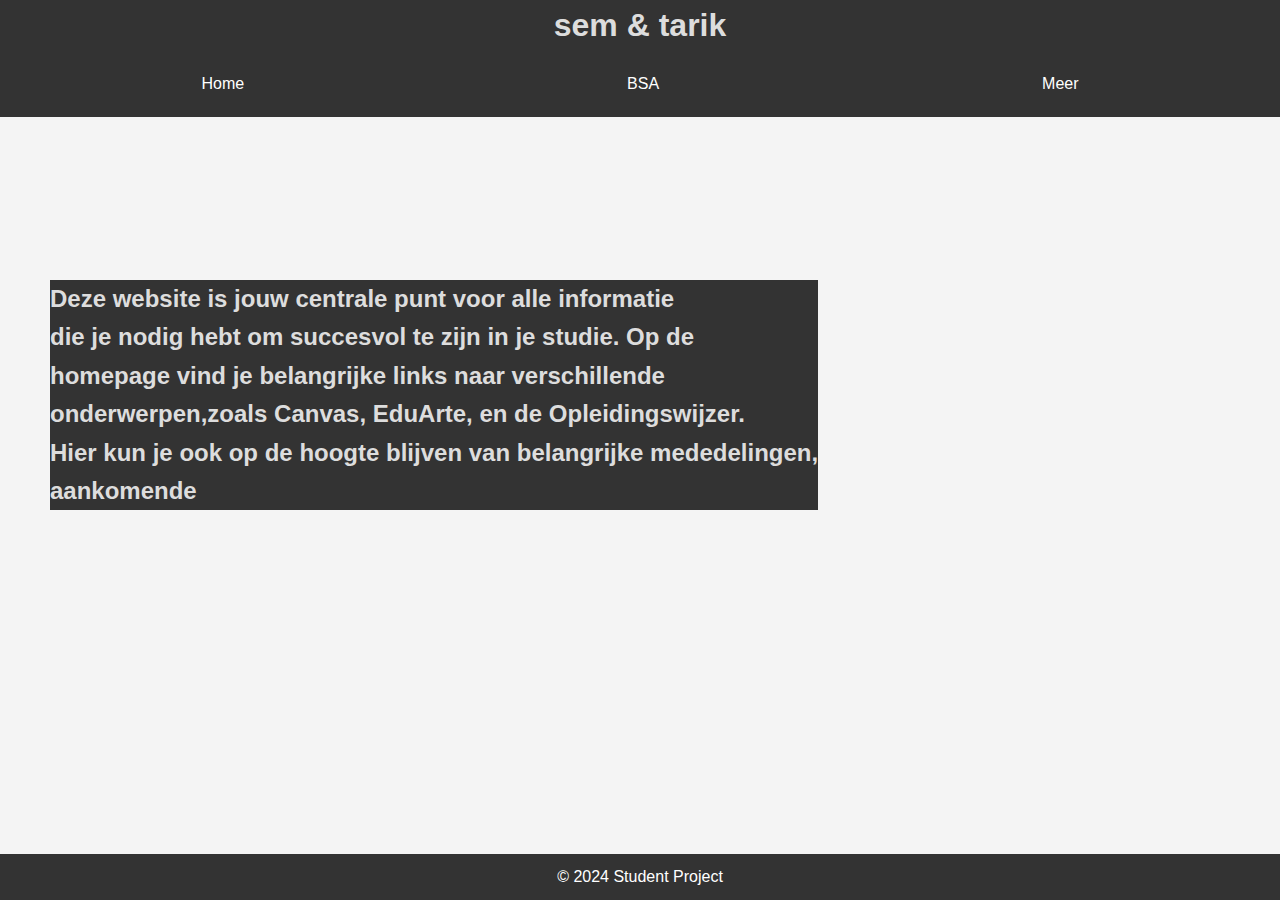
<file: index.html>
<!DOCTYPE html>
<html lang="nl">
<head>
    <meta charset="UTF-8">
    <meta name="viewport" content="width=device-width, initial-scale=1.0">
    <title>Home</title>
    <link rel="stylesheet" href="style.css">
</head>
<body class="index2">
    <header>
        <h1 class="daddy">sem & tarik</h1>
    </header>
    <header>
        <nav>
            <ul class="menu">
                <li><a href="index.html">Home</a></li>
                <li><a href="bsa.html">BSA</a></li>
                <li><a href="#">Meer</a>
                    <ul class="submenu">
                        <li><a href="canvas.html">Canvas</a></li>
                        <li><a href="eduarte.html">EduArte</a></li>
                        <li><a href="opleidingswijzer.html">Opleidingswijzer</a></li>
                        <li><a href="locatiegids.html">Locatiegids</a></li>
                        <li><a href="begeleiding.html">Begeleiding</a></li>
                        <li><a href="software.html">Software</a></li>
                        <li><a href="examenplan.html">Examenplan</a></li>
                        <li><a href="ouderspreekavonden.html">Ouderspreekavonden</a></li>
                        <li><a href="sem.html">sem</a></li>
                        <li><a href="tarik.html">tarik</a></li>
                    </ul>
                </li>
            </ul>
        </nav>
    </header>

    <main>
        <section>
            <h1 class="h1index">Deze website is jouw centrale punt voor alle informatie
                <br>
                die je nodig hebt om succesvol te zijn in je studie. Op de
                <br>
                homepage vind je belangrijke links naar verschillende
                <br>
                onderwerpen,zoals Canvas, EduArte, en de Opleidingswijzer. 
                <br>
                Hier kun je ook op de hoogte blijven van belangrijke mededelingen,
                <br>
                aankomende</h1>
         
        </section>
    </main>

    <footer>
        <p>&copy; 2024 Student Project</p>
    </footer>
</body>
</html>
</file>
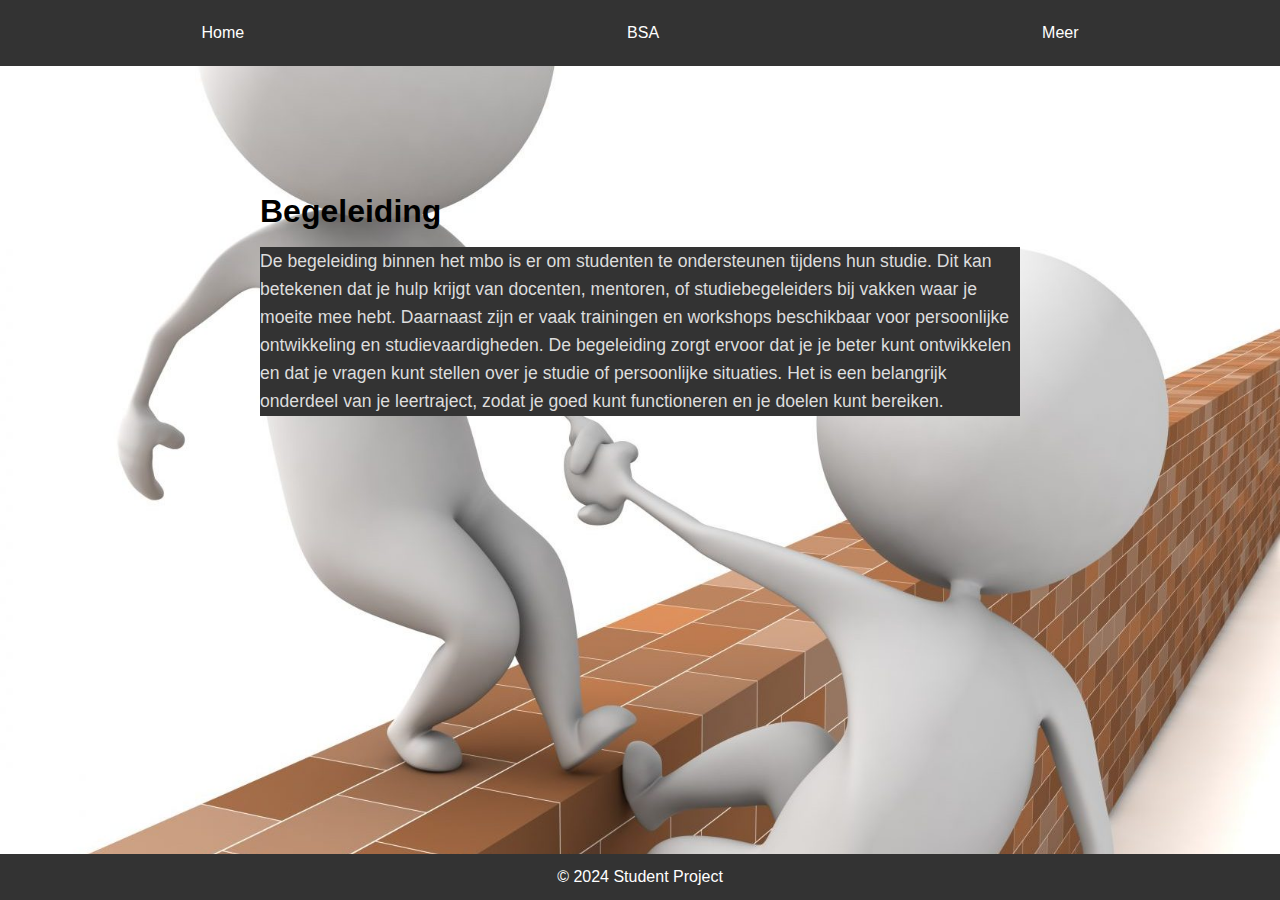
<file: begeleiding.html>
<!DOCTYPE html>
<html lang="nl">

<head>
    <meta charset="UTF-8">
    <meta name="viewport" content="width=device-width, initial-scale=1.0">
    <title>Begeleiding</title>
    <link rel="stylesheet" href="style.css">
</head>

<body class="begeleidingimg">
    <header>
        <nav>
            <ul class="menu">
                <li><a href="index.html">Home</a></li>
                <li><a href="bsa.html">BSA</a></li>
                <li><a href="#">Meer</a>
                    <ul class="submenu">
                        <li><a href="canvas.html">Canvas</a></li>
                        <li><a href="eduarte.html">EduArte</a></li>
                        <li><a href="opleidingswijzer.html">Opleidingswijzer</a></li>
                        <li><a href="locatiegids.html">Locatiegids</a></li>
                        <li><a href="begeleiding.html">Begeleiding</a></li>
                        <li><a href="software.html">Software</a></li>
                        <li><a href="examenplan.html">Examenplan</a></li>
                        <li><a href="ouderspreekavonden.html">Ouderspreekavonden</a></li>
                        <li><a href="tarik.html">tarik</a></li>
                        <li><a href="sem.html">sem</a></li>

                    </ul>
                </li>
            </ul>
        </nav>
    </header>

    <main>
        <section>
            <h1 class="begeleiding">Begeleiding</h1>
            <p class="begeleidingp">De begeleiding binnen het mbo is er om studenten te ondersteunen tijdens hun studie. Dit kan betekenen
                dat je hulp krijgt van docenten, mentoren, of studiebegeleiders bij vakken waar je moeite mee hebt.
                Daarnaast zijn er vaak trainingen en workshops beschikbaar voor persoonlijke ontwikkeling en
                studievaardigheden. De begeleiding zorgt ervoor dat je je beter kunt ontwikkelen en dat je vragen kunt
                stellen over je studie of persoonlijke situaties. Het is een belangrijk onderdeel van je leertraject,
                zodat je goed kunt functioneren en je doelen kunt bereiken.</p>
        </section>
    </main>

    <footer>
        <p>&copy; 2024 Student Project</p>
    </footer>
</body>

</html>
</file>
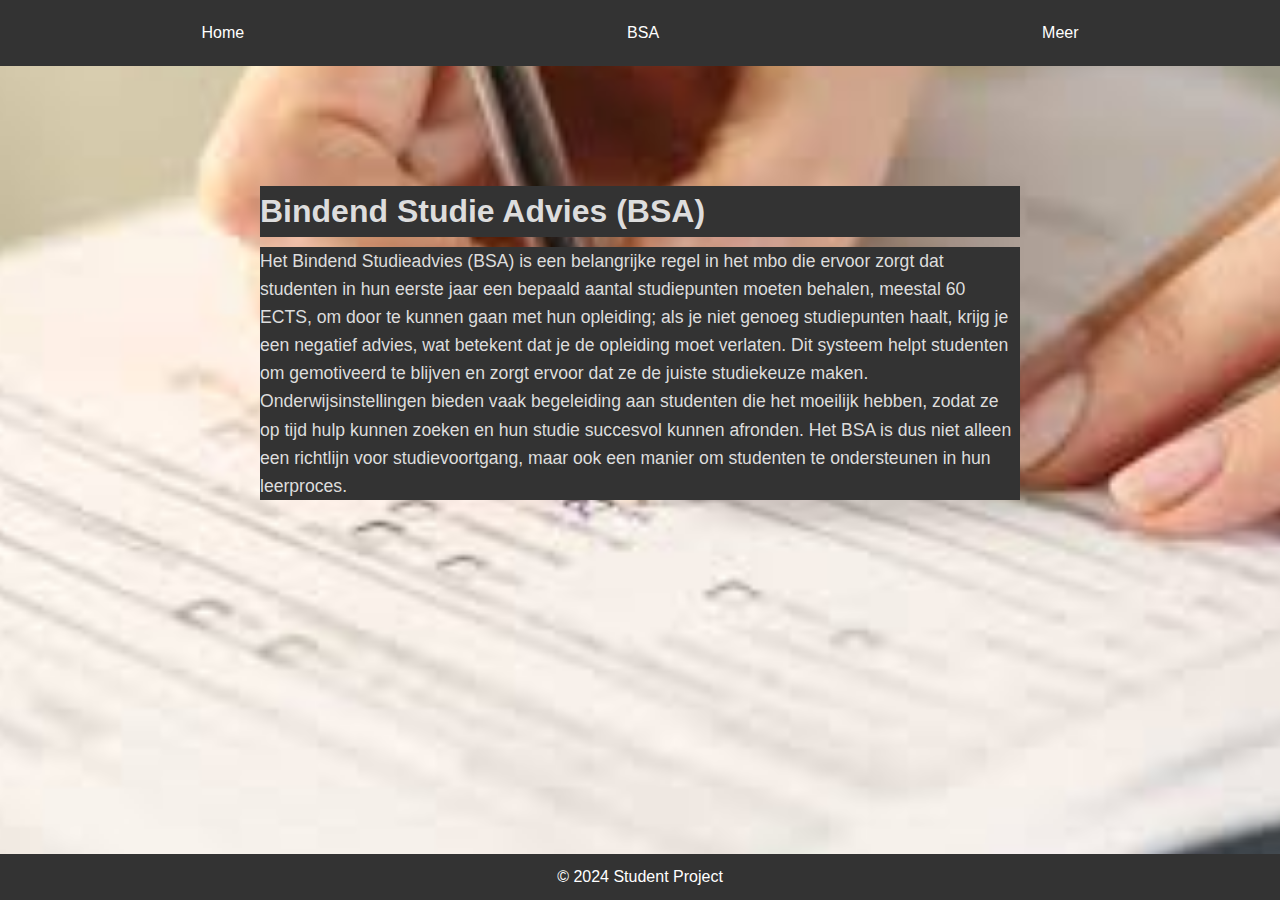
<file: bsa.html>
<!DOCTYPE html>
<html lang="nl">

<head>
    <meta charset="UTF-8">
    <meta name="viewport" content="width=device-width, initial-scale=1.0">
    <title>BSA</title>
    <link rel="stylesheet" href="style.css">
</head>

<body class="bsa2">
    <header>
        <nav>
            <ul class="menu">
                <li><a href="index.html">Home</a></li>
                <li><a href="bsa.html">BSA</a></li>
                <li><a href="#">Meer</a>
                    <ul class="submenu">
                        <li><a href="canvas.html">Canvas</a></li>
                        <li><a href="eduarte.html">EduArte</a></li>
                        <li><a href="opleidingswijzer.html">Opleidingswijzer</a></li>
                        <li><a href="locatiegids.html">Locatiegids</a></li>
                        <li><a href="begeleiding.html">Begeleiding</a></li>
                        <li><a href="software.html">Software</a></li>
                        <li><a href="examenplan.html">Examenplan</a></li>
                        <li><a href="ouderspreekavonden.html">Ouderspreekavonden</a></li>
                        <li><a href="tarik.html">tarik</a></li>
                        <li><a href="sem.html">sem</a></li>

                    </ul>
                </li>
            </ul>
        </nav>
    </header>
    
    <main>
        <section>
            <h1 class="h1bsa">Bindend Studie Advies (BSA)</h1>
            <p class="bastekst">
                Het Bindend Studieadvies (BSA) is een belangrijke regel in het mbo die ervoor zorgt dat studenten in hun
                eerste jaar een bepaald aantal studiepunten moeten behalen, meestal 60 ECTS, om door te kunnen gaan met
                hun opleiding; als je niet genoeg studiepunten haalt, krijg je een negatief advies, wat betekent dat je
                de opleiding moet verlaten. Dit systeem helpt studenten om gemotiveerd te blijven en zorgt ervoor dat ze
                de juiste studiekeuze maken. Onderwijsinstellingen bieden vaak begeleiding aan studenten die het
                moeilijk hebben, zodat ze op tijd hulp kunnen zoeken en hun studie succesvol kunnen afronden. Het BSA is
                dus niet alleen een richtlijn voor studievoortgang, maar ook een manier om studenten te ondersteunen in
                hun leerproces.</p>
        </section>
    </main>

    <footer>
        <p>&copy; 2024 Student Project</p>
    </footer>

</body>

</html>
</file>
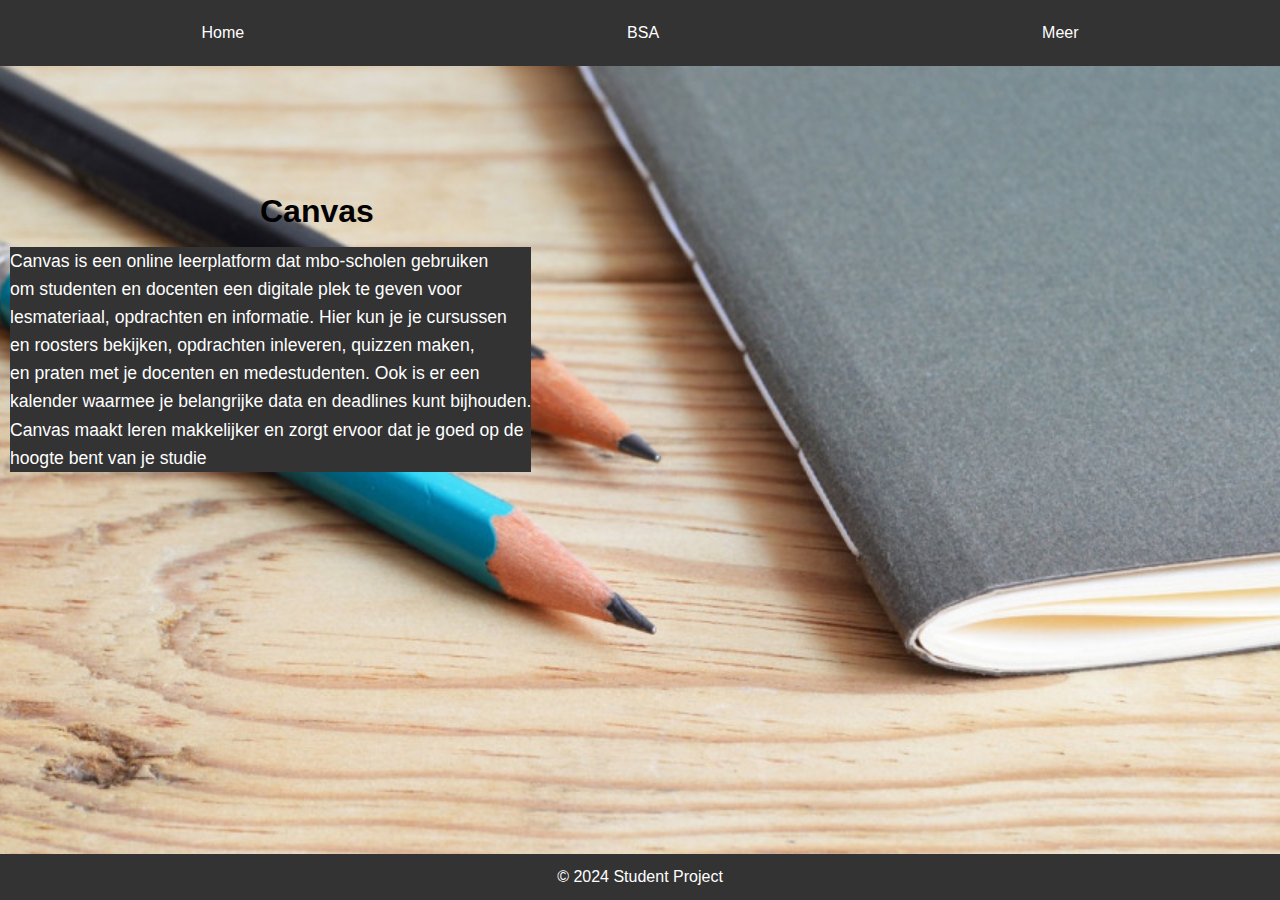
<file: canvas.html>
<!DOCTYPE html>
<html lang="nl">

<head>
    <meta charset="UTF-8">
    <meta name="viewport" content="width=device-width, initial-scale=1.0">
    <title>Canvas</title>
    <link rel="stylesheet" href="style.css">
</head>

<body class="canvasimg">
    <header>
        <nav>
            <ul class="menu">
                <li><a href="index.html">Home</a></li>
                <li><a href="bsa.html">BSA</a></li>
                <li><a href="#">Meer</a>
                    <ul class="submenu">
                        <li><a href="canvas.html">Canvas</a></li>
                        <li><a href="eduarte.html">EduArte</a></li>
                        <li><a href="opleidingswijzer.html">Opleidingswijzer</a></li>
                        <li><a href="locatiegids.html">Locatiegids</a></li>
                        <li><a href="begeleiding.html">Begeleiding</a></li>
                        <li><a href="software.html">Software</a></li>
                        <li><a href="examenplan.html">Examenplan</a></li>
                        <li><a href="ouderspreekavonden.html">Ouderspreekavonden</a></li>
                        <li><a href="tarik.html">tarik</a></li>
                        <li><a href="sem.html">sem</a></li>

                    </ul>
                </li>
            </ul>
        </nav>
    </header>

    <main>
        <section>
            <h1 class="canvas">Canvas</h1>
            <p class="canvas1">Canvas is een online leerplatform dat mbo-scholen gebruiken
                <br>
                om studenten en docenten een digitale plek te
                geven voor
                <br>
                lesmateriaal, opdrachten en informatie. Hier kun je je cursussen 
                <br>
                en roosters bekijken,
                opdrachten inleveren, quizzen maken,
                <br>
                en praten met je docenten en medestudenten. Ook is er een
                <br>
                kalender
                waarmee je belangrijke data en deadlines kunt
                 bijhouden.
                <br>
                Canvas maakt leren makkelijker en zorgt ervoor
                dat je goed op de 
                <br>
                hoogte bent van je studie</p>
        </section>
    </main>

    <footer>
        <p>&copy; 2024 Student Project</p>
    </footer>
</body>

</html>
</file>
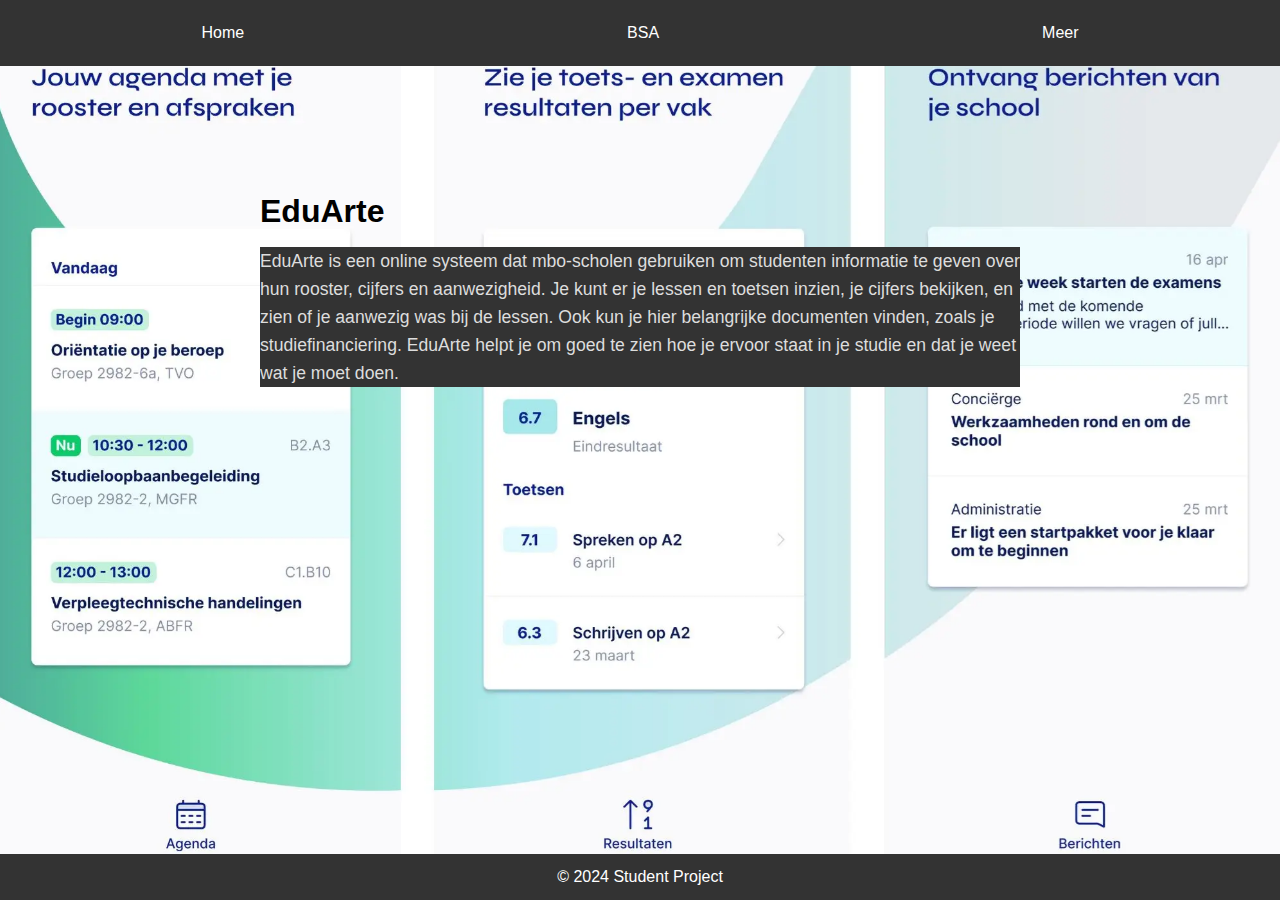
<file: eduarte.html>
<!DOCTYPE html>
<html lang="nl">

<head>
    <meta charset="UTF-8">
    <meta name="viewport" content="width=device-width, initial-scale=1.0">
    <title>EduArte</title>
    <link rel="stylesheet" href="style.css">
</head>

<body class="eduarteimg">
    <header>
        <nav>
            <ul class="menu">
                <li><a href="index.html">Home</a></li>
                <li><a href="bsa.html">BSA</a></li>
                <li><a href="#">Meer</a>
                    <ul class="submenu">
                        <li><a href="canvas.html">Canvas</a></li>
                        <li><a href="eduarte.html">EduArte</a></li>
                        <li><a href="opleidingswijzer.html">Opleidingswijzer</a></li>
                        <li><a href="locatiegids.html">Locatiegids</a></li>
                        <li><a href="begeleiding.html">Begeleiding</a></li>
                        <li><a href="software.html">Software</a></li>
                        <li><a href="examenplan.html">Examenplan</a></li>
                        <li><a href="ouderspreekavonden.html">Ouderspreekavonden</a></li>
                        <li><a href="tarik.html">tarik</a></li>
                        <li><a href="sem.html">sem</a></li>

                    </ul>
                </li>
            </ul>
        </nav>
    </header>

    <main>
        <section>
            <h1 class="eduarte">EduArte</h1>
            <p class="eduartep">EduArte is een online systeem dat mbo-scholen gebruiken om studenten informatie te geven over hun
                rooster, cijfers en aanwezigheid. Je kunt er je lessen en toetsen inzien, je cijfers bekijken, en zien
                of je aanwezig was bij de lessen. Ook kun je hier belangrijke documenten vinden, zoals je
                studiefinanciering. EduArte helpt je om goed te zien hoe je ervoor staat in je studie en dat je weet wat
                je moet doen.</p>
        </section>
    </main>

    <footer>
        <p>&copy; 2024 Student Project</p>
    </footer>

</body>

</html>
</file>
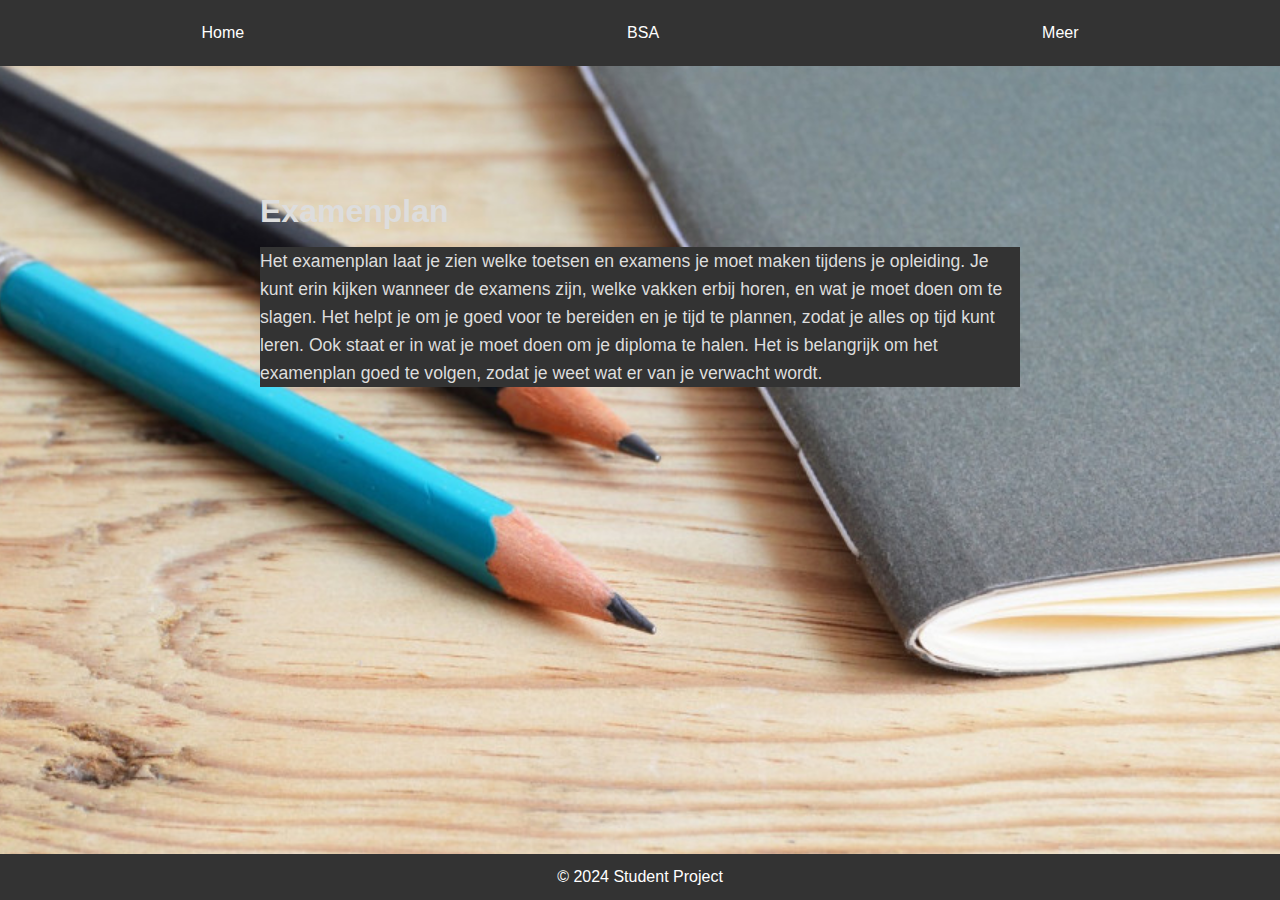
<file: examenplan.html>
<!DOCTYPE html>
<html lang="nl">

<head>
    <meta charset="UTF-8">
    <meta name="viewport" content="width=device-width, initial-scale=1.0">
    <title>Examenplan</title>
    <link rel="stylesheet" href="style.css">
</head>

<body class="examenimg">
    <header>
        <nav>
            <ul class="menu">
                <li><a href="index.html">Home</a></li>
                <li><a href="bsa.html">BSA</a></li>
                <li><a href="#">Meer</a>
                    <ul class="submenu">
                        <li><a href="canvas.html">Canvas</a></li>
                        <li><a href="eduarte.html">EduArte</a></li>
                        <li><a href="opleidingswijzer.html">Opleidingswijzer</a></li>
                        <li><a href="locatiegids.html">Locatiegids</a></li>
                        <li><a href="begeleiding.html">Begeleiding</a></li>
                        <li><a href="software.html">Software</a></li>
                        <li><a href="examenplan.html">Examenplan</a></li>
                        <li><a href="ouderspreekavonden.html">Ouderspreekavonden</a></li>
                        <li><a href="tarik.html">tarik</a></li>
                        <li><a href="sem.html">sem</a></li>

                    </ul>
                </li>
            </ul>
        </nav>
    </header>

    <main>
        <section>
            <h1 class="examenplan">Examenplan</h1>
            <p class="examenp">Het examenplan laat je zien welke toetsen en examens je moet maken tijdens je opleiding. Je kunt erin
                kijken wanneer de examens zijn, welke vakken erbij horen, en wat je moet doen om te slagen. Het helpt je
                om je goed voor te bereiden en je tijd te plannen, zodat je alles op tijd kunt leren. Ook staat er in
                wat je moet doen om je diploma te halen. Het is belangrijk om het examenplan goed te volgen, zodat je
                weet wat er van je verwacht wordt.</p>
        </section>
    </main>

    <footer>
        <p>&copy; 2024 Student Project</p>
    </footer>
</body>

</html
</file>
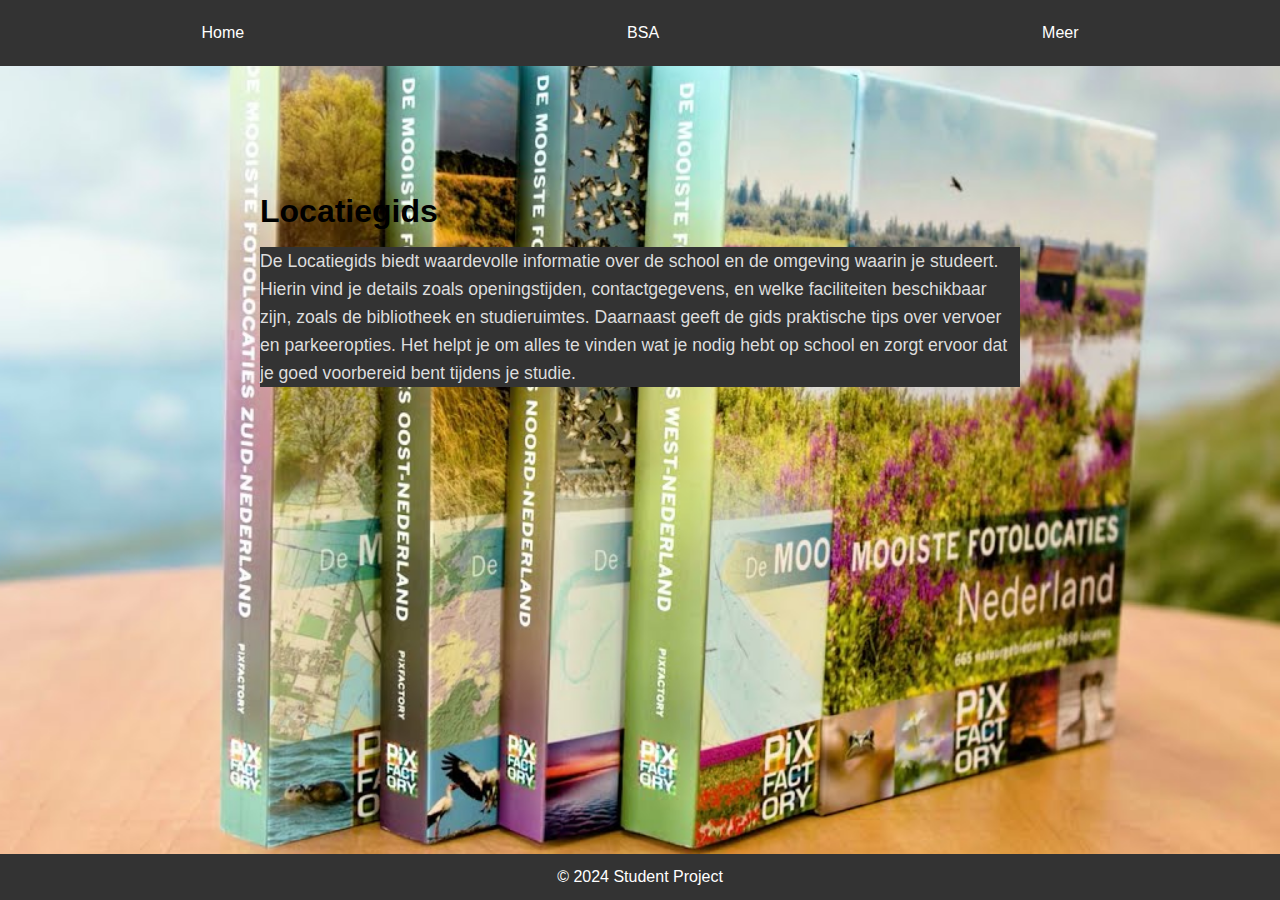
<file: locatiegids.html>
<!DOCTYPE html>
<html lang="nl">
<head>
    <meta charset="UTF-8">
    <meta name="viewport" content="width=device-width, initial-scale=1.0">
    <title>Locatiegids</title>
    <link rel="stylesheet" href="style.css">
</head>
<body class="gidsimg">
    <header>
        <nav>
            <ul class="menu">
                <li><a href="index.html">Home</a></li>
                <li><a href="bsa.html">BSA</a></li>
                <li><a href="#">Meer</a>
                    <ul class="submenu">
                        <li><a href="canvas.html">Canvas</a></li>
                        <li><a href="eduarte.html">EduArte</a></li>
                        <li><a href="opleidingswijzer.html">Opleidingswijzer</a></li>
                        <li><a href="locatiegids.html">Locatiegids</a></li>
                        <li><a href="begeleiding.html">Begeleiding</a></li>
                        <li><a href="software.html">Software</a></li>
                        <li><a href="examenplan.html">Examenplan</a></li>
                        <li><a href="ouderspreekavonden.html">Ouderspreekavonden</a></li>
                        <li><a href="tarik.html">tarik</a></li>
                        <li><a href="sem.html">sem</a></li>

                    </ul>
                </li>
            </ul>
        </nav>
    </header>

    <main>
        <section>
            <h1 class="locatiegids">Locatiegids</h1>
            <p class="gidsp">De Locatiegids biedt waardevolle informatie over de school en de omgeving waarin je studeert. Hierin vind je details zoals openingstijden, contactgegevens, en welke faciliteiten beschikbaar zijn, zoals de bibliotheek en studieruimtes. Daarnaast geeft de gids praktische tips over vervoer en parkeeropties. Het helpt je om alles te vinden wat je nodig hebt op school en zorgt ervoor dat je goed voorbereid bent tijdens je studie.






            </p>
        </section>
    </main>

    <footer>
        <p>&copy; 2024 Student Project</p>
    </footer>
</body>
</html>
</file>
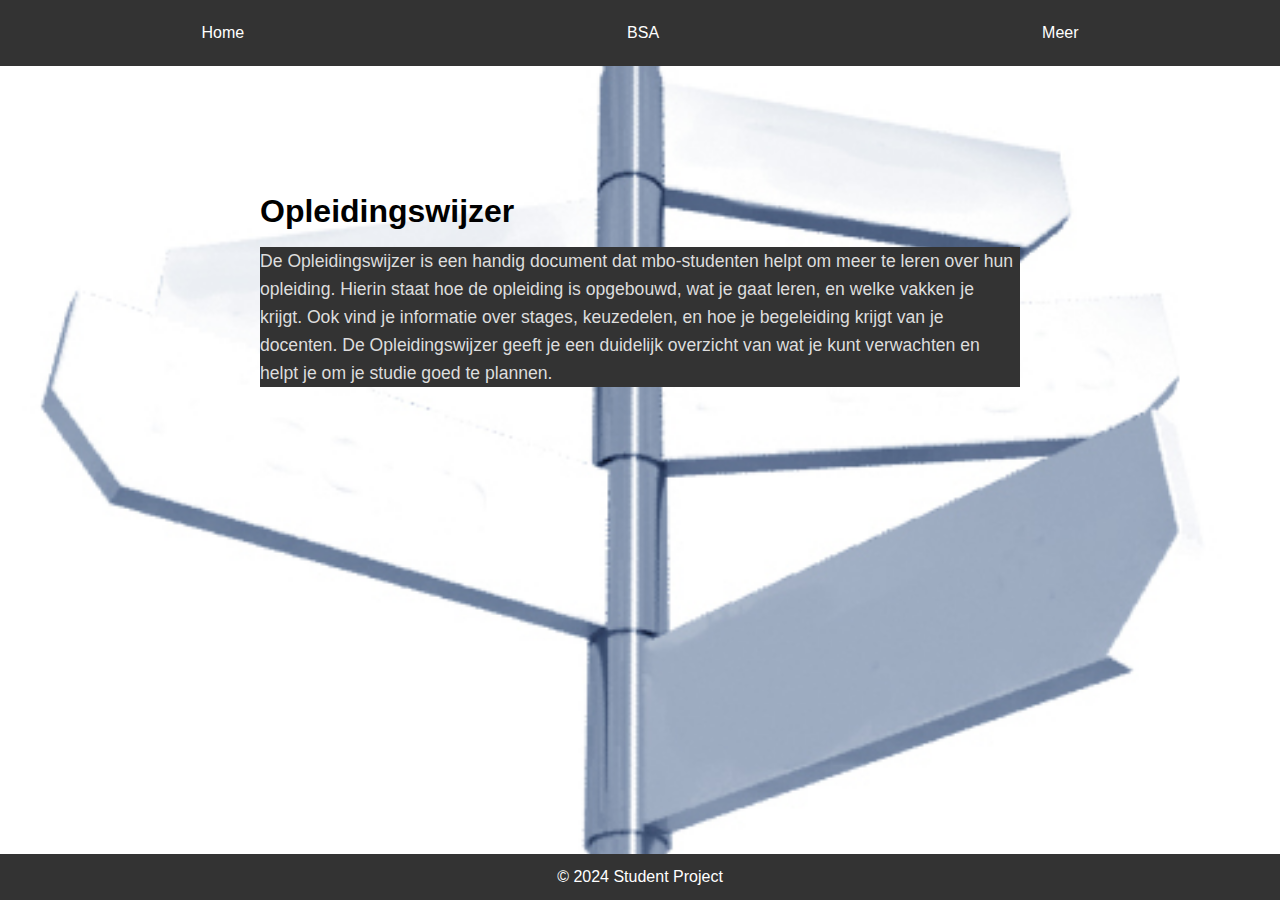
<file: opleidingswijzer.html>
<!DOCTYPE html>
<html lang="nl">

<head>
    <meta charset="UTF-8">
    <meta name="viewport" content="width=device-width, initial-scale=1.0">
    <title>Opleidingswijzer</title>
    <link rel="stylesheet" href="style.css">
</head>

<body class="wijzerimg">
    <header>
        <nav>
            <ul class="menu">
                <li><a href="index.html">Home</a></li>
                <li><a href="bsa.html">BSA</a></li>
                <li><a href="#">Meer</a>
                    <ul class="submenu">
                        <li><a href="canvas.html">Canvas</a></li>
                        <li><a href="eduarte.html">EduArte</a></li>
                        <li><a href="opleidingswijzer.html">Opleidingswijzer</a></li>
                        <li><a href="locatiegids.html">Locatiegids</a></li>
                        <li><a href="begeleiding.html">Begeleiding</a></li>
                        <li><a href="software.html">Software</a></li>
                        <li><a href="examenplan.html">Examenplan</a></li>
                        <li><a href="ouderspreekavonden.html">Ouderspreekavonden</a></li>
                        <li><a href="tarik.html">tarik</a></li>
                        <li><a href="sem.html">sem</a></li>

                    </ul>
                </li>
            </ul>
        </nav>
    </header>

    <main>
        <section>
            <h1 class="opleidingswijzer">Opleidingswijzer</h1>
            <p class="wijzerp">De Opleidingswijzer is een handig document dat mbo-studenten helpt om meer te leren over hun opleiding.
                Hierin staat hoe de opleiding is opgebouwd, wat je gaat leren, en welke vakken je krijgt. Ook vind je
                informatie over stages, keuzedelen, en hoe je begeleiding krijgt van je docenten. De Opleidingswijzer
                geeft je een duidelijk overzicht van wat je kunt verwachten en helpt je om je studie goed te plannen.
            </p>
        </section>
    </main>

    <footer>
        <p>&copy; 2024 Student Project</p>
    </footer>

</body>

</html>
</file>
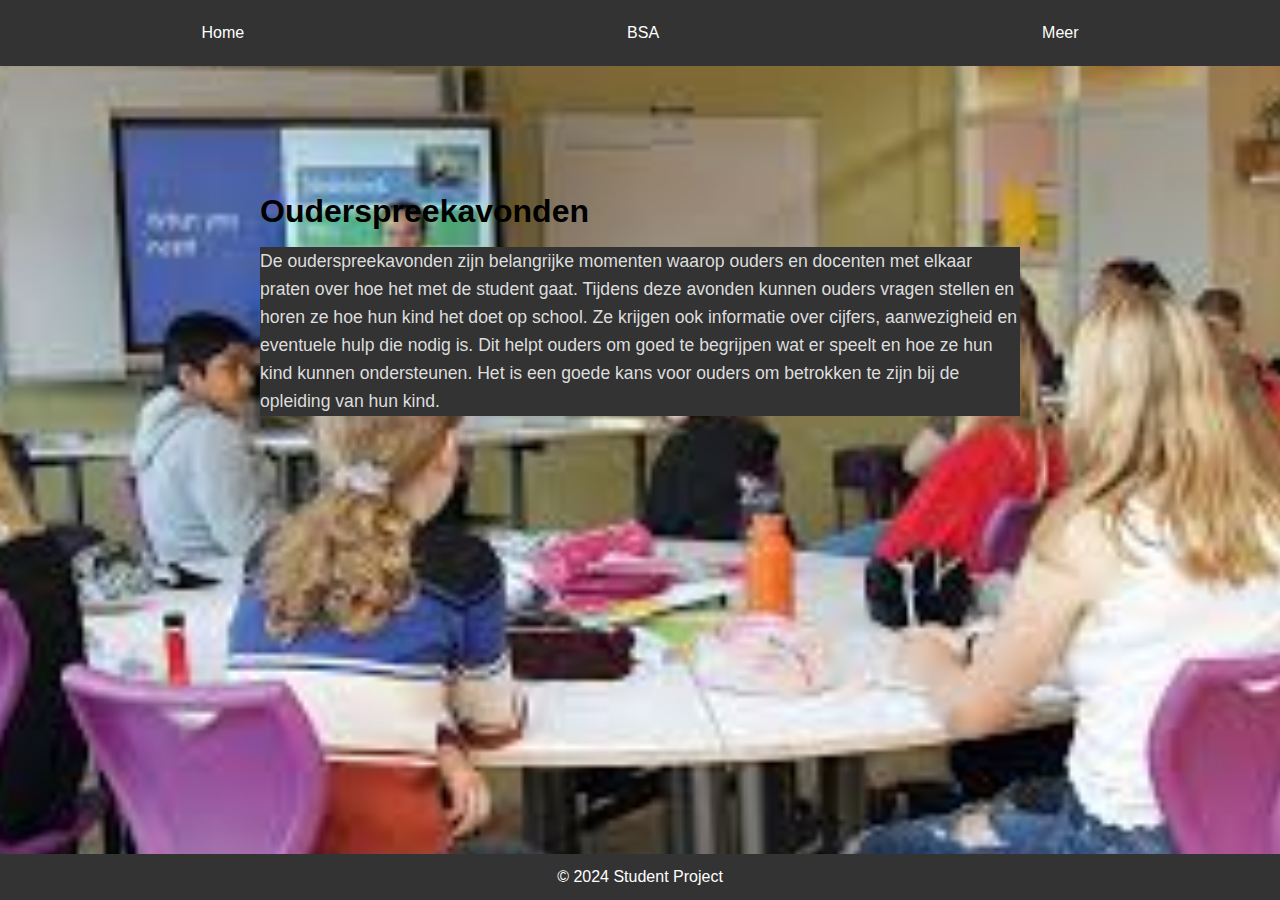
<file: ouderspreekavonden.html>
<!DOCTYPE html>
<html lang="nl">

<head>
    <meta charset="UTF-8">
    <meta name="viewport" content="width=device-width, initial-scale=1.0">
    <title>Ouderspreekavonden</title>
    <link rel="stylesheet" href="style.css">
</head>

<body class="ouder">
    <header>
        <nav>
            <ul class="menu">
                <li><a href="index.html">Home</a></li>
                <li><a href="bsa.html">BSA</a></li>
                <li><a href="#">Meer</a>
                    <ul class="submenu">
                        <li><a href="canvas.html">Canvas</a></li>
                        <li><a href="eduarte.html">EduArte</a></li>
                        <li><a href="opleidingswijzer.html">Opleidingswijzer</a></li>
                        <li><a href="locatiegids.html">Locatiegids</a></li>
                        <li><a href="begeleiding.html">Begeleiding</a></li>
                        <li><a href="software.html">Software</a></li>
                        <li><a href="examenplan.html">Examenplan</a></li>
                        <li><a href="ouderspreekavonden.html">Ouderspreekavonden</a></li>
                        <li><a href="tarik.html">tarik</a></li>
                        <li><a href="sem.html">sem</a></li>

                    </ul>
                </li>
            </ul>
        </nav>
    </header>

    <main>
        <section>
            <h1 class="ouderspreekavonden">Ouderspreekavonden</h1>
            <p class="ouders">De ouderspreekavonden zijn belangrijke momenten waarop ouders en docenten met elkaar praten over hoe het
                met de student gaat. Tijdens deze avonden kunnen ouders vragen stellen en horen ze hoe hun kind het doet
                op school. Ze krijgen ook informatie over cijfers, aanwezigheid en eventuele hulp die nodig is. Dit
                helpt ouders om goed te begrijpen wat er speelt en hoe ze hun kind kunnen ondersteunen. Het is een goede
                kans voor ouders om betrokken te zijn bij de opleiding van hun kind.</p>
        </section>
    </main>

    <footer>
        <p>&copy; 2024 Student Project</p>
    </footer>
</body>

</html>
</file>
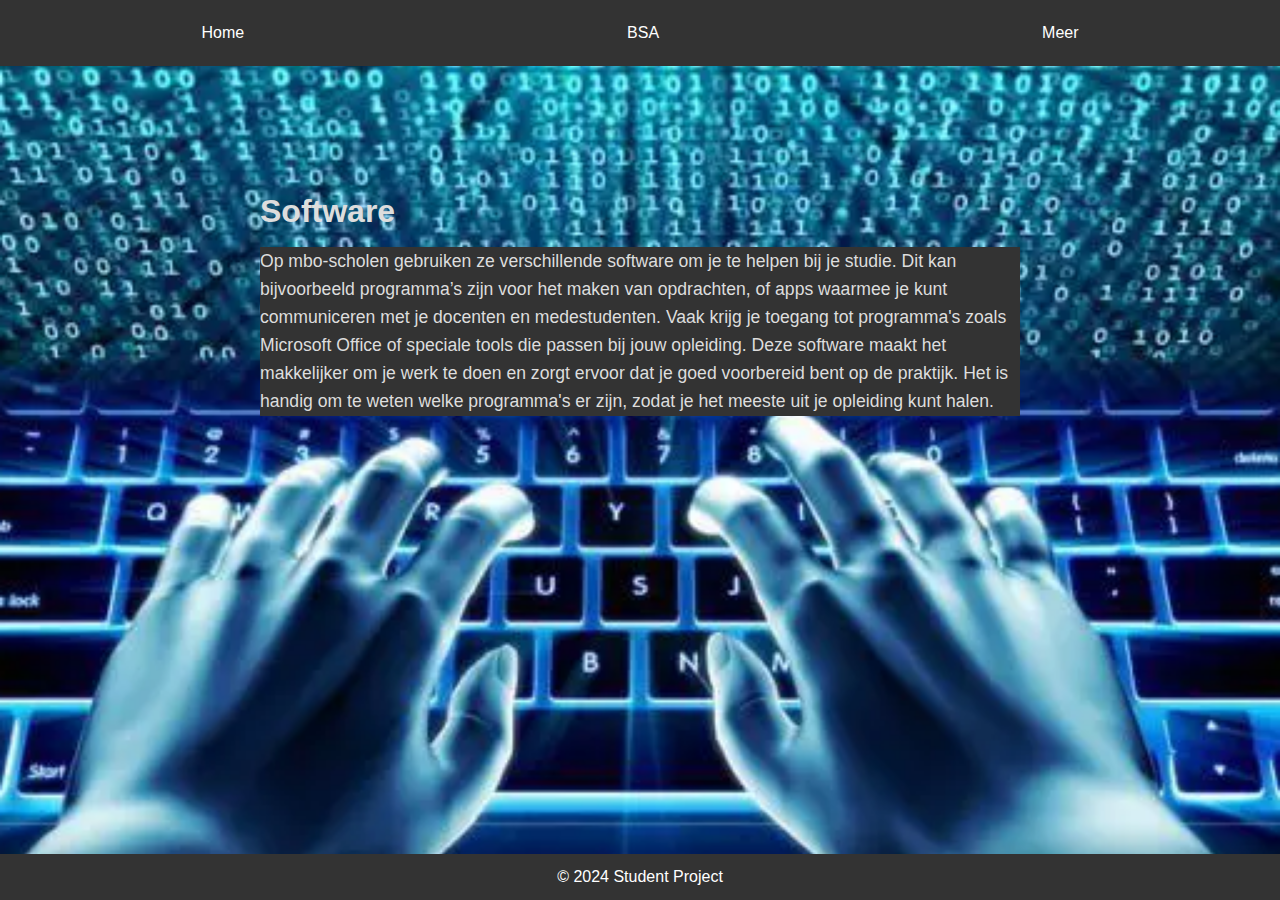
<file: software.html>
<!DOCTYPE html>
<html lang="nl">

<head>
    <meta charset="UTF-8">
    <meta name="viewport" content="width=device-width, initial-scale=1.0">
    <title>Software</title>
    <link rel="stylesheet" href="style.css">
</head>

<body class="softwareimg">
    <header>
        <nav>
            <ul class="menu">
                <li><a href="index.html">Home</a></li>
                <li><a href="bsa.html">BSA</a></li>
                <li><a href="#">Meer</a>
                    <ul class="submenu">
                        <li><a href="canvas.html">Canvas</a></li>
                        <li><a href="eduarte.html">EduArte</a></li>
                        <li><a href="opleidingswijzer.html">Opleidingswijzer</a></li>
                        <li><a href="locatiegids.html">Locatiegids</a></li>
                        <li><a href="begeleiding.html">Begeleiding</a></li>
                        <li><a href="software.html">Software</a></li>
                        <li><a href="examenplan.html">Examenplan</a></li>
                        <li><a href="ouderspreekavonden.html">Ouderspreekavonden</a></li>
                        <li><a href="tarik.html">tarik</a></li>
                        <li><a href="sem.html">sem</a></li>

                    </ul>
                </li>
            </ul>
        </nav>
    </header>

    <main>
        <section>
            <h1 class="software">Software</h1>
            <p class="softwarep">Op mbo-scholen gebruiken ze verschillende software om je te helpen bij je studie. Dit kan bijvoorbeeld
                programma’s zijn voor het maken van opdrachten, of apps waarmee je kunt communiceren met je docenten en
                medestudenten. Vaak krijg je toegang tot programma's zoals Microsoft Office of speciale tools die passen
                bij jouw opleiding. Deze software maakt het makkelijker om je werk te doen en zorgt ervoor dat je goed
                voorbereid bent op de praktijk. Het is handig om te weten welke programma's er zijn, zodat je het meeste
                uit je opleiding kunt halen.</p>
        </section>
    </main>

    <footer>
        <p>&copy; 2024 Student Project</p>
    </footer>
</body>

</html>
</file>
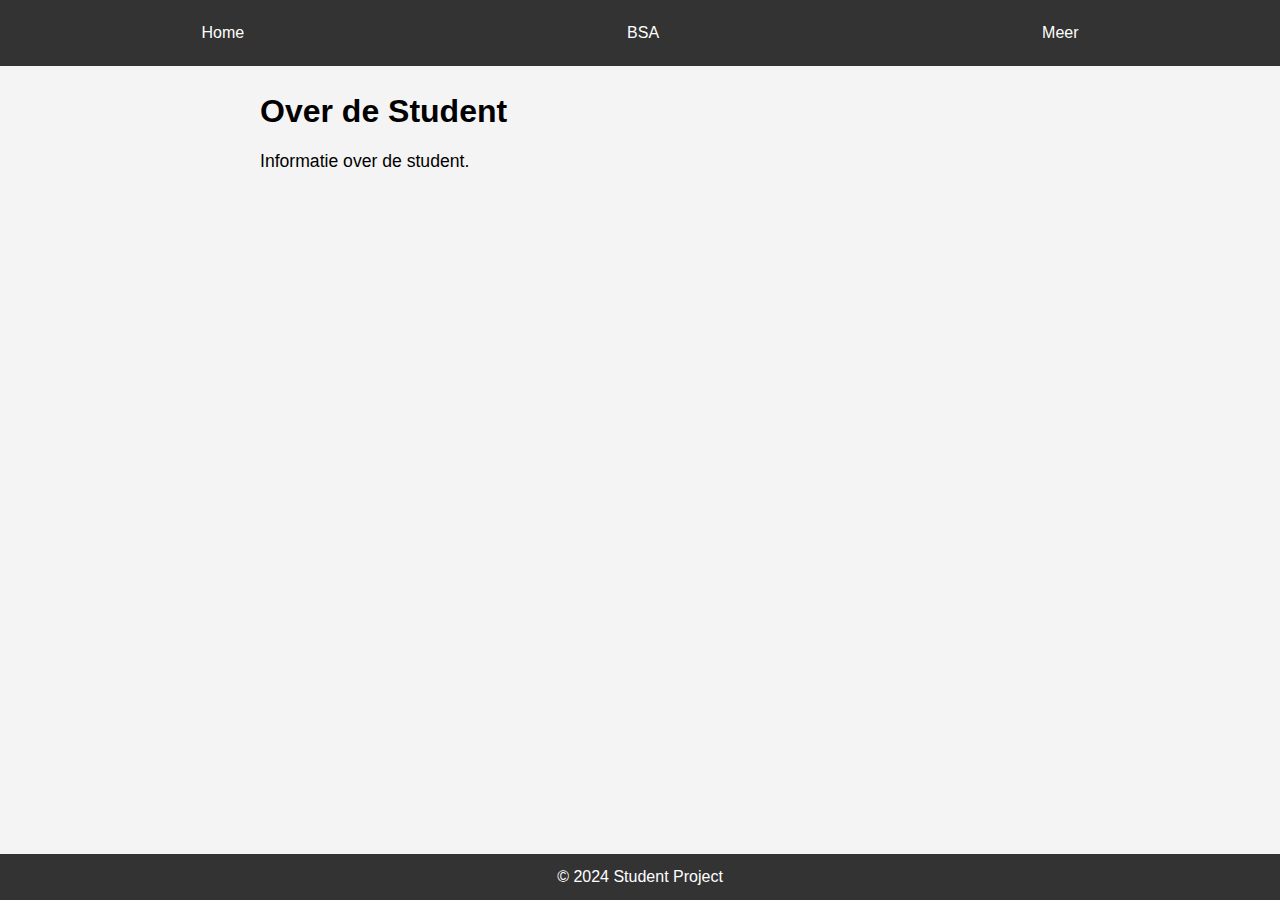
<file: student.html>
<!DOCTYPE html>
<html lang="nl">
<head>
    <meta charset="UTF-8">
    <meta name="viewport" content="width=device-width, initial-scale=1.0">
    <title>Student</title>
    <link rel="stylesheet" href="style.css">
</head>
<body>
    <header>
        <nav>
            <ul class="menu">
                <li><a href="index.html">Home</a></li>
                <li><a href="bsa.html">BSA</a></li>
                <li><a href="#">Meer</a>
                    <ul class="submenu">
                        <li><a href="canvas.html">Canvas</a></li>
                        <li><a href="eduarte.html">EduArte</a></li>
                        <li><a href="opleidingswijzer.html">Opleidingswijzer</a></li>
                        <li><a href="locatiegids.html">Locatiegids</a></li>
                        <li><a href="begeleiding.html">Begeleiding</a></li>
                        <li><a href="software.html">Software</a></li>
                        <li><a href="examenplan.html">Examenplan</a></li>
                        <li><a href="ouderspreekavonden.html">Ouderspreekavonden</a></li>
                        <li><a href="tarik.html">tarik</a></li>
                        <li><a href="sem.html">sem</a></li>

                    </ul>
                </li>
            </ul>
        </nav>
    </header>

    <main>
        <section>
            <h1>Over de Student</h1>
            <p>Informatie over de student.</p>
        </section>
    </main>

    <footer>
        <p>&copy; 2024 Student Project</p>
    </footer>
</body>
</html>
</file>
<file: style.css>
* {
    margin: 0;
    padding: 0;
    box-sizing: border-box;
}

body {
    font-family: Arial, sans-serif;
    line-height: 1.6;
    background-color: #f4f4f4;
}


header {
    background-color: #333;
}

nav .menu {
    list-style-type: none;
    display: flex;
    justify-content: space-around;
    padding: 10px;
}

.menu > li {
    position: relative;
}

.menu a {
    color: white;
    text-decoration: none;
    padding: 10px 20px;
    display: block;
}

.menu a:hover {
    background-color: #555;
}


.submenu {
    display: none;
    position: absolute;
    top: 100%;
    left: 0;
    background-color: #333;
    list-style-type: none;
}

.menu > li:hover .submenu {
    display: block;
}

.submenu li {
    width: 200px;
}

.submenu a {
    padding: 10px;
    color: #ddd;
}

.submenu a:hover {
    background-color: #555;
    color: white;
}


main {
    padding: 20px;
    max-width: 800px;
    margin: 0 auto;
}

main h1 {
    font-size: 2em;
    margin-bottom: 10px;
}

main p {
    font-size: 1.1em;
    margin-bottom: 20px;
}


footer {
    background-color: #333;
    color: white;
    text-align: center;
    padding: 10px;
    position: absolute;
    bottom: 0;
    width: 100%;
}
.daddy{
    color: #ddd;
}
.daddy{
  text-align: center      
}
.h1bsa{
    margin-top: 100px;
background-color: #333;
color: #ddd;
}

.canvas{
    margin-top: 100px;
}
.eduarte{
    margin-top: 100px;
}
.opleidingswijzer{
    margin-top: 100px;
}
.locatiegids{
    margin-top: 100px;
}
.begeleiding{
    margin-top: 100px;
}
.software{
    margin-top: 100px;
}
.examenplan{
    margin-top: 100px;
}
.ouderspreekavonden{
    margin-top: 100px;
}
.bsa2 {
    background: url(background.jpeg) no-repeat center center fixed;
    background-size: cover;
    font-family: Arial, sans-serif; /* Verander het lettertype van de hele pagina */
}



.{
    background
    background-size: cover;
    background-repeat: no-repeat;
}

.h1index{
position: absolute;
left: 50px;
top: 280px;
background-color: #333;
color: #ddd;
font-size: 1.5rem;
}
.pindex{
    background-color: #333;
    color: #ddd;
}
.bastekst{
    background-color: #333;
color: #ddd;
}
.indeximg{

}

.homepageimg{
    position: absolute;
    right: 170px;
    top: 280px;
}
.canvasimg {
    background: url(image.png) no-repeat center center fixed;
    background-size: cover;
    font-family: Arial, sans-serif; 
}
.canvas1{
   position: absolute;
   left: 10px;
color: #ffffff;
background-color: #333;
}
.wijzerimg {
    background: url(wegwijzer.jpg) no-repeat center center fixed;
    background-size: cover;
    font-family: Arial, sans-serif; 
}
.wijzerp{
    background-color: #333;
color: #ddd;
}
.eduarteimg {
    background: url(Scrrenshots-studentenapp.webp) no-repeat center center fixed;
    background-size: cover;
    font-family: Arial, sans-serif; 
}
.eduartep{
    background-color: #333;
    color: #ddd;
}
.gidsimg {
    background: url(image71.png) no-repeat center center fixed;
    background-size: cover;
    font-family: Arial, sans-serif; 
}
.gidsp{
    background-color: #333;
    color: #ddd;
}
.begeleidingimg {
    background: url(begeleiding.jpeg) no-repeat center center fixed;
    background-size: cover;
    font-family: Arial, sans-serif; 
}
.begeleidingp{
    background-color: #333;
    color: #ddd;
}
.softwareimg {
    background: url(software-1-640x360.webp) no-repeat center center fixed;
    background-size: cover;
    font-family: Arial, sans-serif; 
}
.softwarep{
    background-color: #333;
    color: #ddd;
}
.software{
    color: #ddd;
}
.sem {
    background: url(sem.png) no-repeat center center fixed;
    background-size: cover;
    font-family: Arial, sans-serif; 
}
.tarik {
    background: url(tarik.png) no-repeat center center fixed;
    background-size: cover;
    font-family: Arial, sans-serif; 
}
.examenimg {
    background: url(image.png) no-repeat center center fixed;
    background-size: cover;
    font-family: Arial, sans-serif; 
}
.examenp{
    background-color: #333;
    color: #ddd;
}
.examenplan{
    color: #ddd;
}
.ouder {
    background: url(image11.png) no-repeat center center fixed;
    background-size: cover;
    font-family: Arial, sans-serif; 
}
.examenplanp{
    background-color: #333;
}
.ouders{
    background-color: #333;
}
.ouders{
    color: #ddd;
}
</file>
